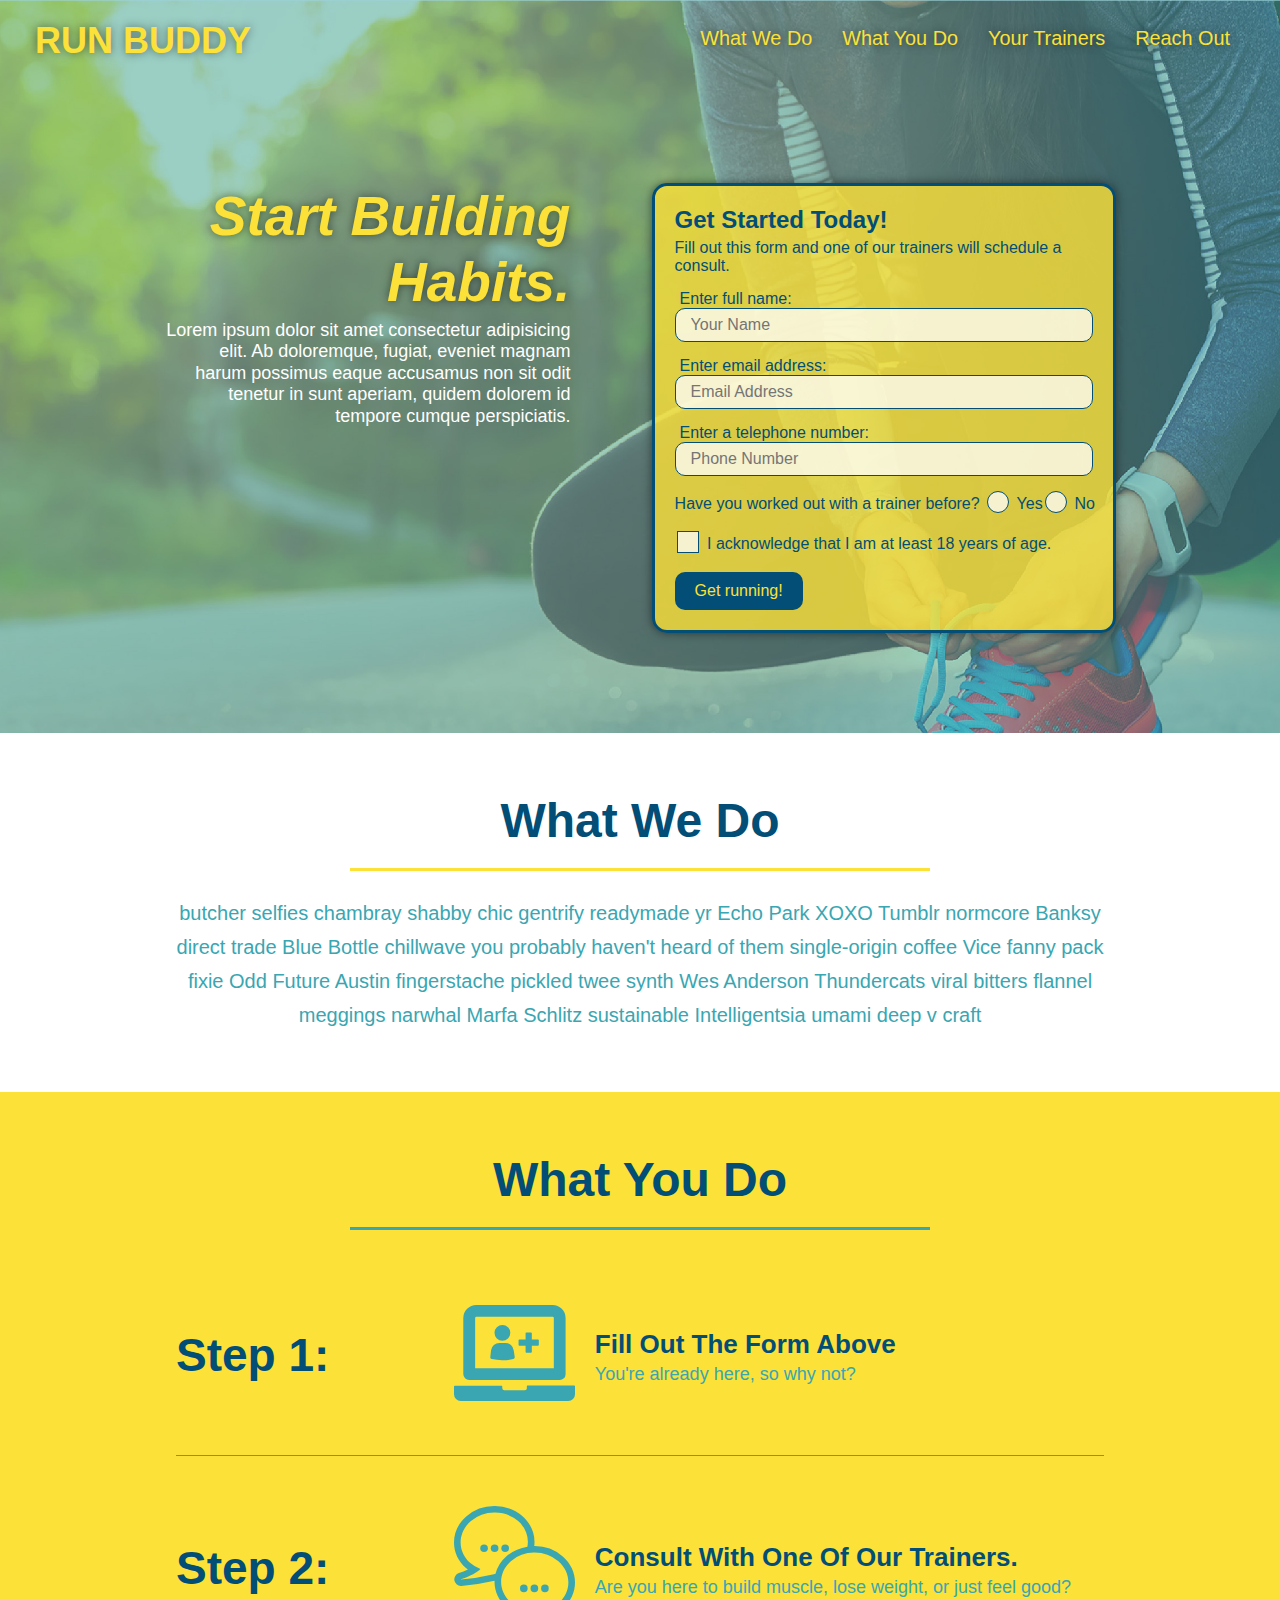
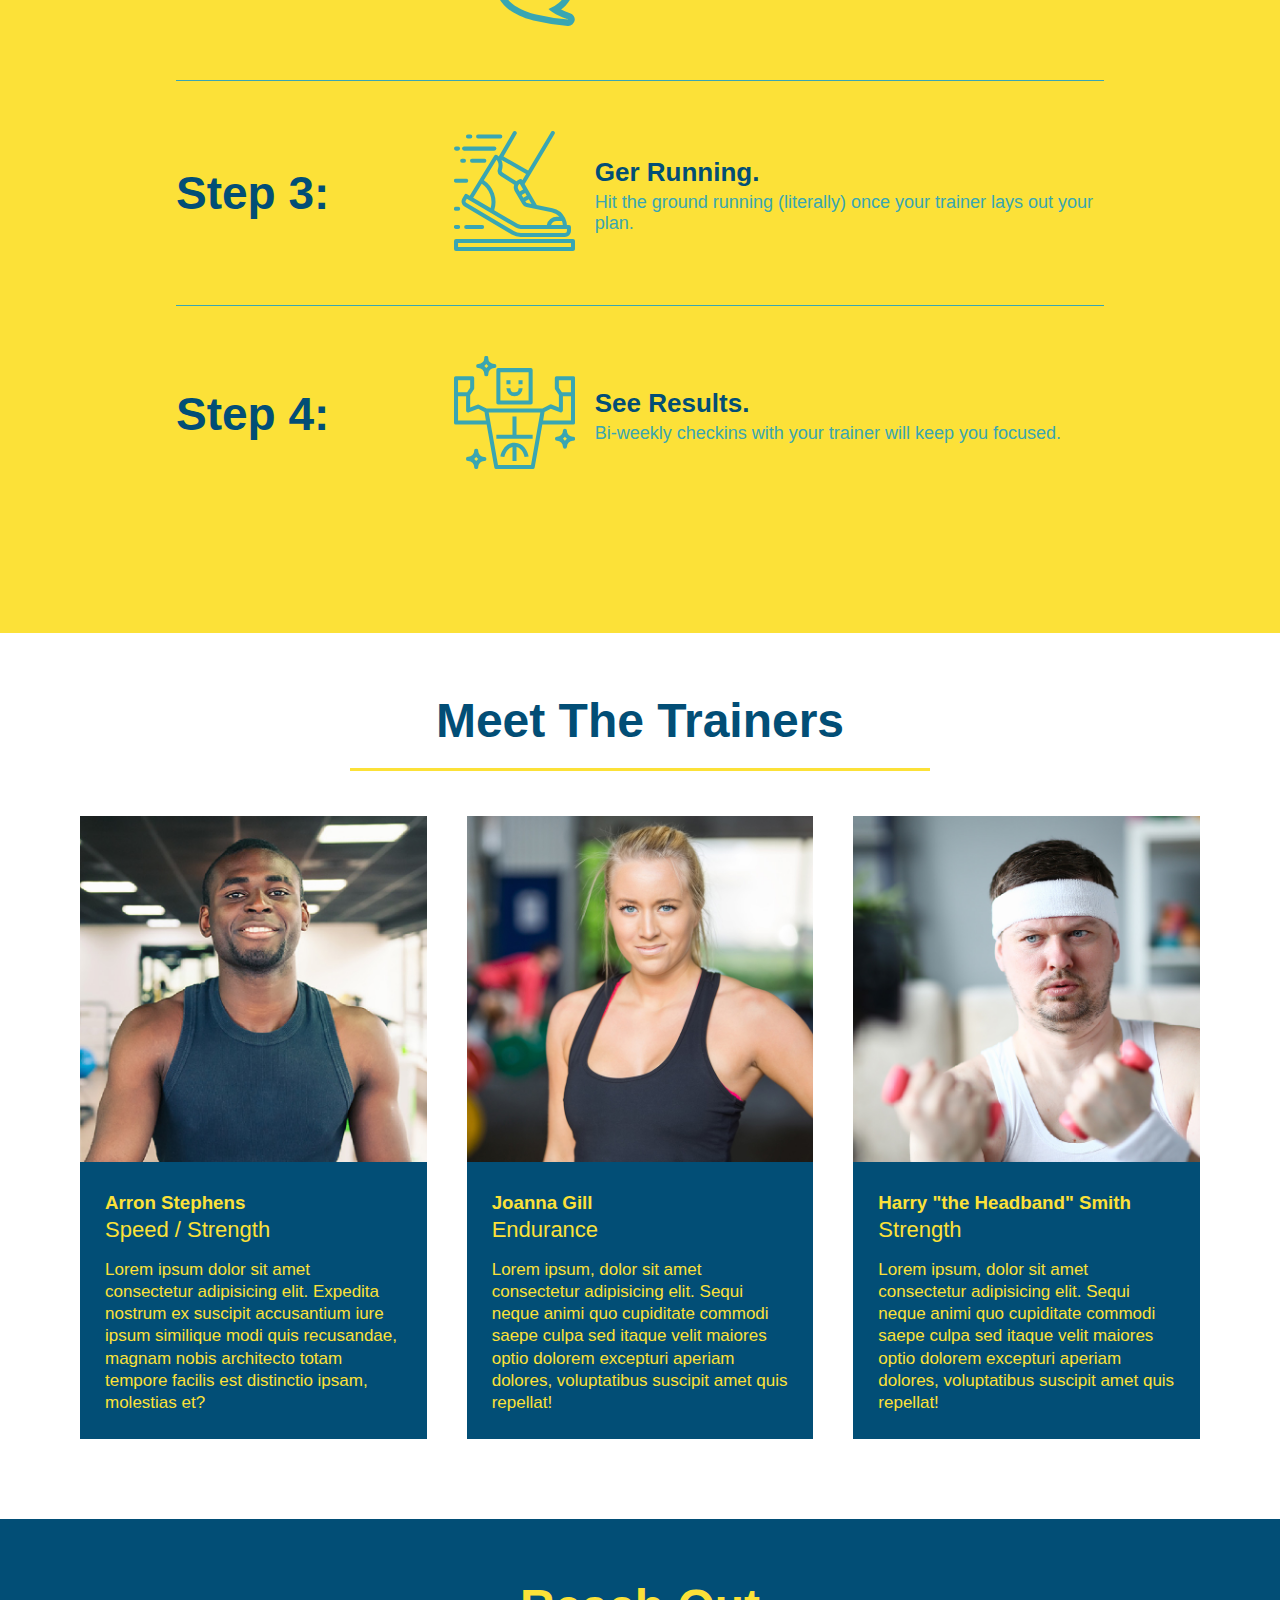
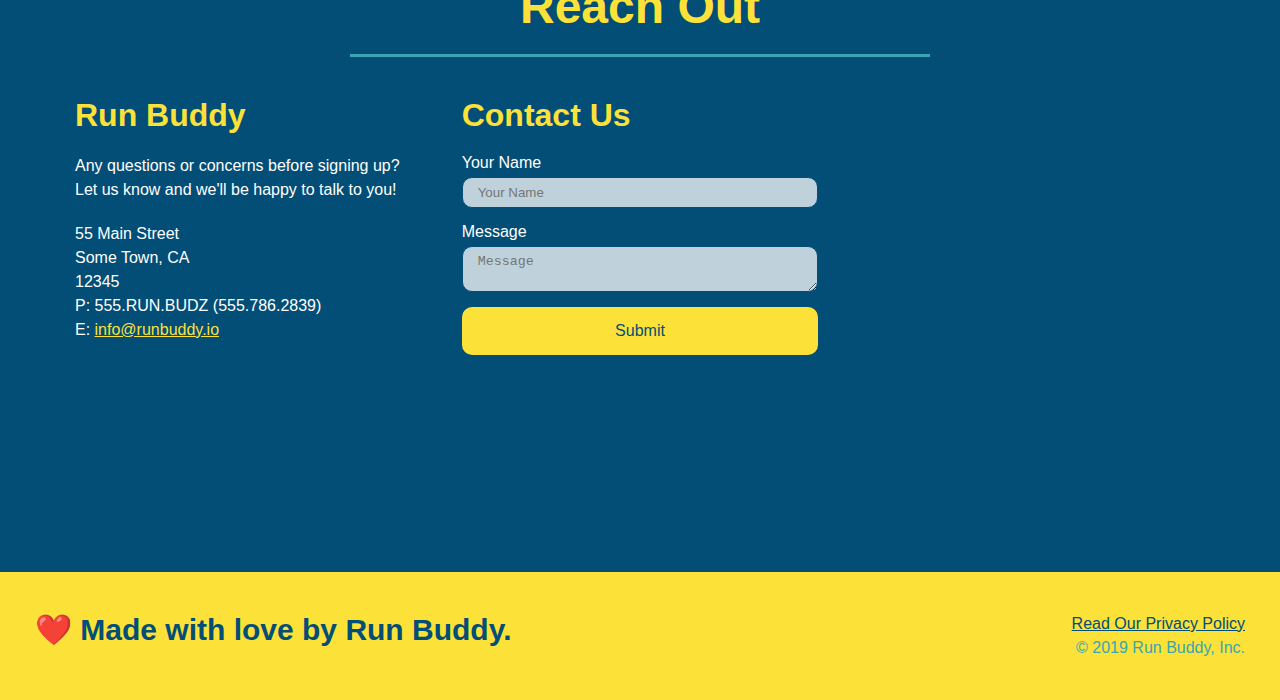
<file: index.html>
<!DOCTYPE html>
<html lang="en">

<head>
    <meta charset="UTF-8" />
    <title>Run Buddy</title>
    <link rel="stylesheet" href="./assets/css/style.css" />
    <meta name="viewport" content="width=device-width, initial-scale=1.0" />
</head>

<body>
    <!--navigation-->
    <header>
        <h1>
            <a href="/">RUN BUDDY</a>
        </h1>
        <nav>
            <ul>
                <li>
                    <a href="#what-we-do">What We Do</a>
                </li>
                <li>
                    <a href="#what-you-do">What You Do</a>
                </li>
                <li>
                    <a href="#your-trainers">Your Trainers</a>
                </li>
                <li>
                    <a href="#reach-out">Reach Out</a>
                </li>
            </ul>
        </nav>
    </header>

    <!--hero/jumbotron-->
    <section class="hero">

        <!-- add hero cta -->
        <div class="hero-cta">
            <h2>Start Building Habits.</h2>
            <p>Lorem ipsum dolor sit amet consectetur adipisicing elit. Ab doloremque, fugiat, eveniet magnam harum
                possimus eaque accusamus non sit odit tenetur in sunt aperiam, quidem dolorem id tempore cumque
                perspiciatis.</p>
        </div>

        <div class="hero-form">
            <h3>Get Started Today!</h3>
            <p>Fill out this form and one of our trainers will schedule a
                consult.</p>

            <!-- add form element-->
            <form>
                <label for="name">Enter full name:</label>
                <input type="text" placeholder="Your Name" name="name" id="name" class="form-input" />

                <label for="email">Enter email address:</label>
                <input type="email" placeholder="Email Address" name="email" id="email" class="form-input" />

                <label for="phone">Enter a telephone number:</label>
                <input type="tel" placeholder="Phone Number" name="phone" id="phone" class="form-input" />
                <p>
                    Have you worked out with a trainer before?
                    <span class="radio-wrapper">
                        <input type="radio" name="trainer-confirm" id="trainer-yes" />
                        <label for="trainer-yes">Yes</label>
                    </span>
                    <span class="radio-wrapper">
                        <input type="radio" name="trainer-confirm" id="trainer-no" />
                        <label for="trainer-no">No</label>
                    </span>
                </p>

                <p>
                    <span class="checkbox-wrapper">
                    <input type="checkbox" name="age-confirm" id="checkbox" />
                    <label for="checkbox">I acknowledge that I am at least 18 years of age.</label>
                    </span>
                </p>
                <button type="submit">
                    Get running!
                </button>
            </form>
        </div>
    </section>

    <!--"what we do" section-->
    <section id="what-we-do" class="intro">
        <div class="flex-row">
            <h2 class="section-title primary-border">What We Do</h2>
        </div>
        <div class="flex-row">
            <p>butcher selfies chambray shabby chic gentrify readymade yr Echo Park XOXO Tumblr normcore Banksy direct
                trade
                Blue Bottle chillwave you probably haven't heard of them single-origin coffee Vice fanny pack fixie Odd
                Future Austin fingerstache pickled twee synth Wes Anderson Thundercats viral bitters flannel meggings
                narwhal Marfa Schlitz sustainable Intelligentsia umami deep v craft</p>
        </div>
    </section>

    <!--"what you do" section-->
    <section id="what-you-do" class="steps">
        <div class="flex-row">
            <h2 class="section-title secondary-border">What You Do</h2>
        </div>

        <div class="step">
            <h3>Step 1:</h3>
            <div class="step-info">
                <div class="step-img">
                    <img src="./assets/images/step-1.svg" alt="" />
                </div>
                <div class="step-text">
                    <h4>Fill Out The Form Above</h4>
                    <p>You're already here, so why not?</p>
                </div>
            </div>
        </div>

        <div class="step">
            <h3>Step 2:</h3>
            <div class="step-info">
                <div class="step-img">
                    <img src="./assets/images/step-2.svg" alt="" />
                </div>
                <div class="step-text">
                    <h4>Consult With One Of Our Trainers.</h4>
                    <p>Are you here to build muscle, lose weight, or just feel good?</p>
                </div>
            </div>
        </div>

        <div class="step">
            <h3>Step 3:</h3>
            <div class="step-info">
                <div class="step-img">
                    <img src="./assets/images/step-3.svg" alt="" />
                </div>
                <div class="step-text">
                    <h4>Ger Running.</h4>
                    <p>Hit the ground running (literally) once your trainer lays out your plan.</p>
                </div>
            </div>
        </div>

        <div class="step">
            <h3>Step 4:</h3>
            <div class="step-info">
                <div class="step-img">
                    <img src="./assets/images/step-4.svg" alt="" />
                </div>
                <div class="step-text">
                    <h4>See Results.</h4>
                    <p>Bi-weekly checkins with your trainer will keep you focused.</p>
                </div>
            </div>
        </div>

    </section>

    <!--"meet the trainers" section-->
    <section id="your-trainers">

        <div class="flex-row">
            <h2 class="section-title primary-border">Meet The Trainers</h2>
        </div>

        <div class="trainers">
            <!-- flexbox div for articles-->

            <!-- first trainer bio-->
            <article class="trainer">
                <img src="./assets/images/trainer-1.jpg" alt="Arron Stephens in his workout clothes, ready to pump" />
                <div class="trainer-bio">
                    <h3 class="trainer-name">Arron Stephens</h3>
                    <h4 class="trainer-role">Speed / Strength</h4>
                    <p>Lorem ipsum dolor sit amet consectetur adipisicing elit. Expedita nostrum ex suscipit accusantium
                        iure ipsum similique modi quis recusandae, magnam nobis architecto totam tempore facilis est
                        distinctio ipsam, molestias et?</p>
                </div>
            </article>

            <!-- second trainer bio-->

            <article class="trainer">
                <img src="./assets/images/trainer-2.jpg" alt="Joanna Gill cooling off after a workout" />
                <div class="trainer-bio">
                    <h3 class="trainer-name">Joanna Gill</h3>
                    <h4 class="trainer-role">Endurance</h4>
                    <p>
                        Lorem ipsum, dolor sit amet consectetur adipisicing elit. Sequi neque animi quo cupiditate
                        commodi
                        saepe culpa sed
                        itaque velit maiores optio dolorem excepturi aperiam dolores, voluptatibus suscipit amet quis
                        repellat!
                    </p>
                </div>
            </article>

            <!-- third trainer bio-->

            <article class="trainer">
                <img src="./assets/images/trainer-3.jpg"
                    alt="Harry Smith wearing a headband and lifting comically small pink weights" />
                <div class="trainer-bio">
                    <h3 class="trainer-name">Harry "the Headband" Smith</h3>
                    <h4 class="trainer-role">Strength</h4>
                    <p>
                        Lorem ipsum, dolor sit amet consectetur adipisicing elit. Sequi neque animi quo cupiditate
                        commodi
                        saepe culpa sed
                        itaque velit maiores optio dolorem excepturi aperiam dolores, voluptatibus suscipit amet quis
                        repellat!
                    </p>
                </div>
            </article>

        </div> <!-- close flexbox div for articles -->

    </section>

    <!--"reach out" section-->
    <section id="reach-out" class="contact">

        <div class="flex-row">
            <h2 class="section-title secondary-border">Reach Out</h2>
        </div>

        <div class="contact-info"> <!-- div for flexbox -->
            <!-- contact info -->
            <div>
                <h3>Run Buddy</h3>
                <p>
                    Any questions or concerns before signing up?
                    <br />
                    Let us know and we'll be happy to talk to you!
                </p>
                <address>
                    55 Main Street <br />
                    Some Town, CA <br />
                    12345 <br />
                    P: 555.RUN.BUDZ (555.786.2839) <br />
                    E: <a href="mailto:info@runbuddy.io">info@runbuddy.io</a>
                </address>
            </div>

            <!-- contact form -->
            <div class="contact-form">
                <h3>Contact Us</h3>
                <form>
                    <label for="contact-name">Your Name</label>
                    <input type="text" id="contact-name" placeholder="Your Name" />

                    <label for="contact-message">Message</label>
                    <textarea id="contact-message" placeholder="Message"></textarea>

                    <button type="submit">Submit</button>
                </form>
            </div> <!-- end contact form -->

            <!-- google maps -->
            <iframe
                src="https://www.google.com/maps/embed?pb=!1m18!1m12!1m3!1d3072.394195073781!2d-75.32570178453261!3d39.64084221038322!2m3!1f0!2f0!3f0!3m2!1i1024!2i768!4f13.1!3m3!1m2!1s0x89c721c6d8506763%3A0x9a33dd35f42f6eb8!2sS%20Main%20St%2C%20Woodstown%2C%20NJ%2008098!5e0!3m2!1sen!2sus!4v1618361284117!5m2!1sen!2sus"
                style="border:0;" allowfullscreen="" loading="lazy"></iframe>

        </div> <!-- close flexbox div -->

    </section>

    <!--footer-->
    <footer>
        <h2>❤️ Made with love by Run Buddy.</h2>
        <div>
            <a href="./privacy-policy.html">Read Our Privacy Policy</a>
            <br /> &copy; 2019 Run Buddy, Inc.
        </div>
    </footer>

</body>

</html>
</file>
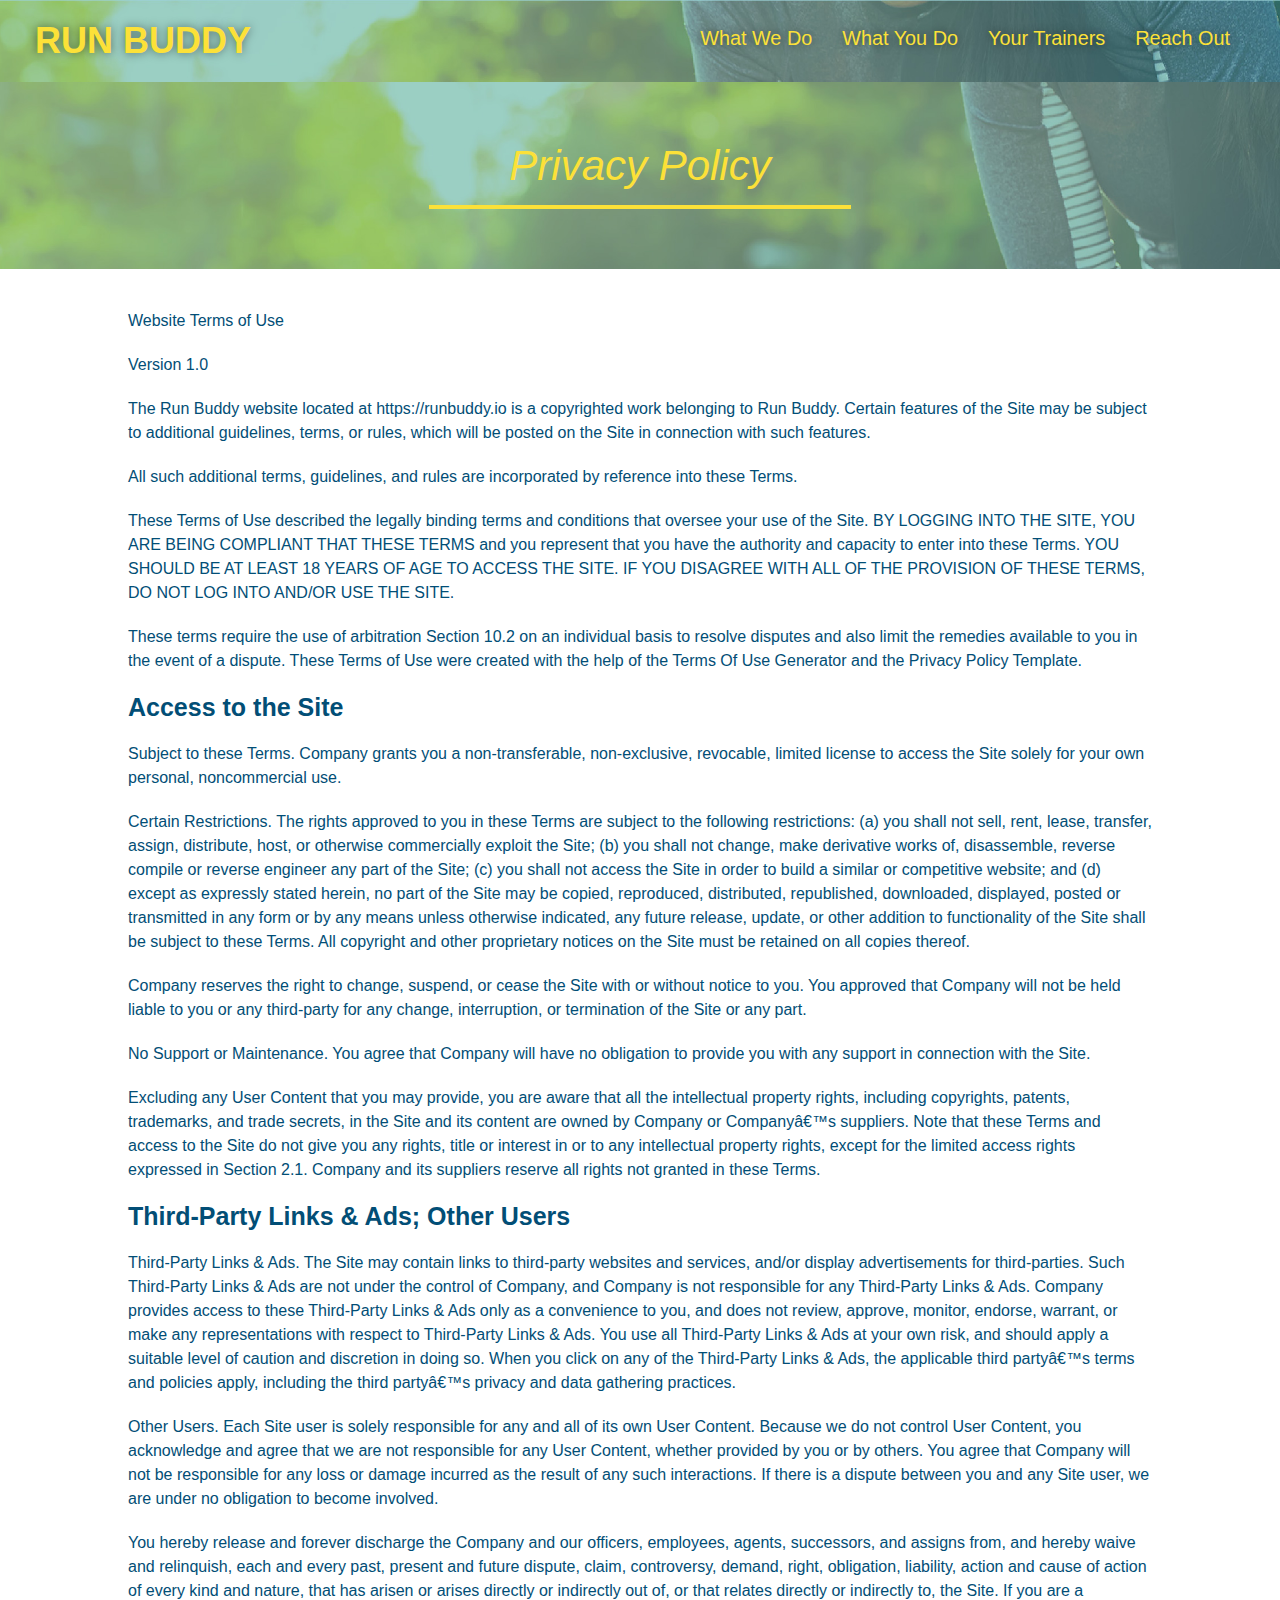
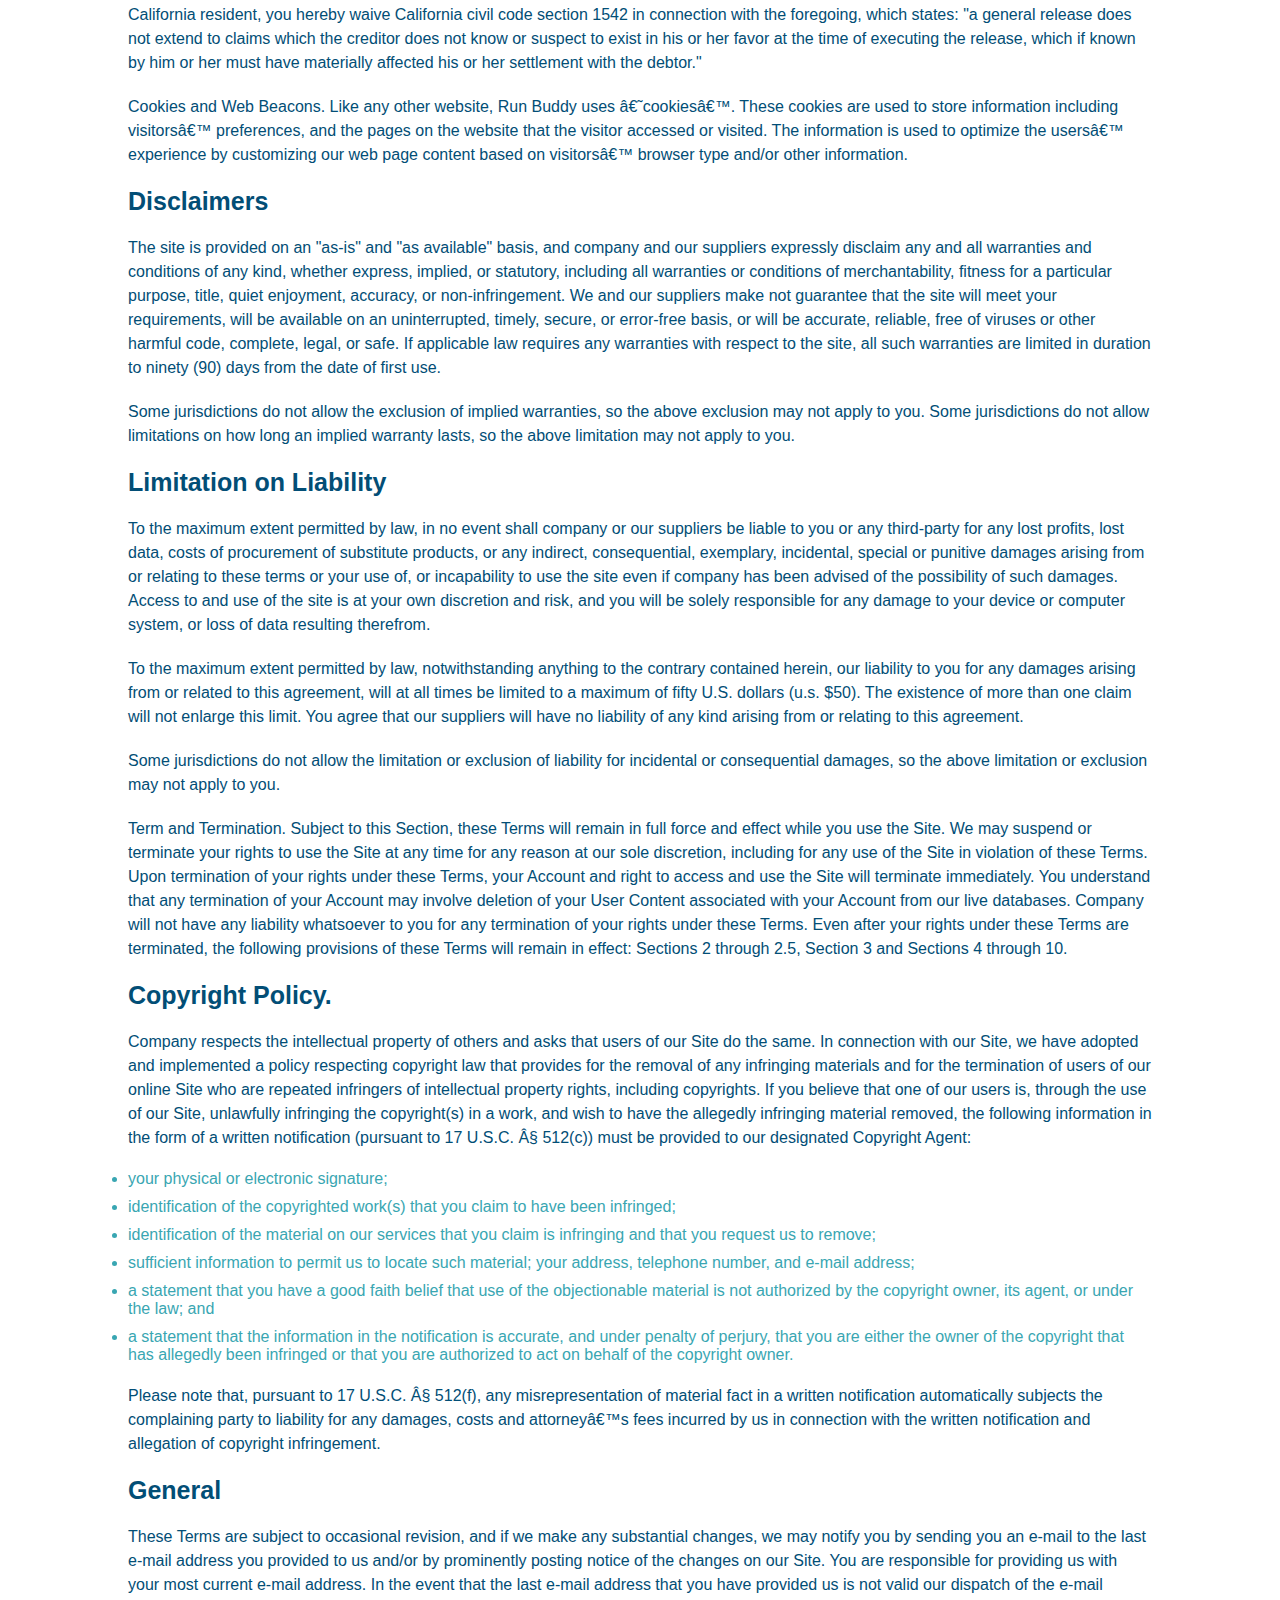
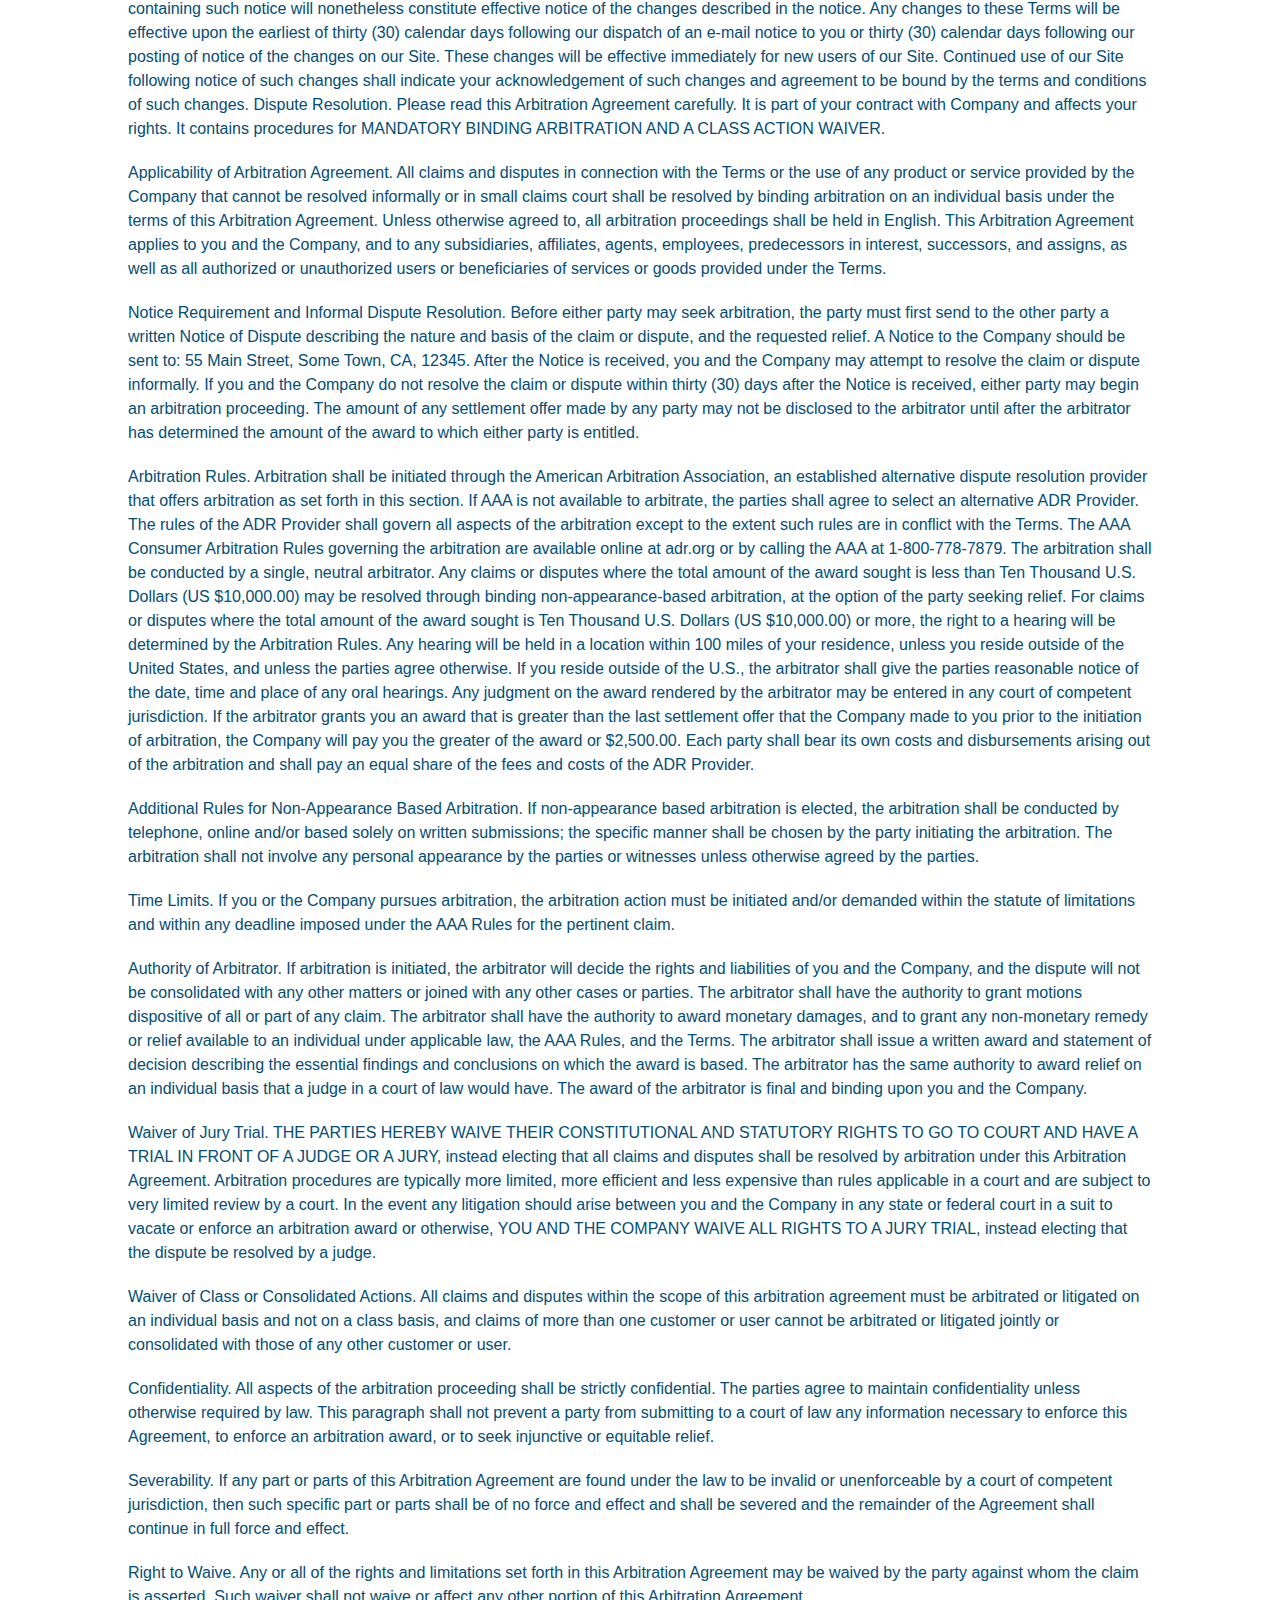
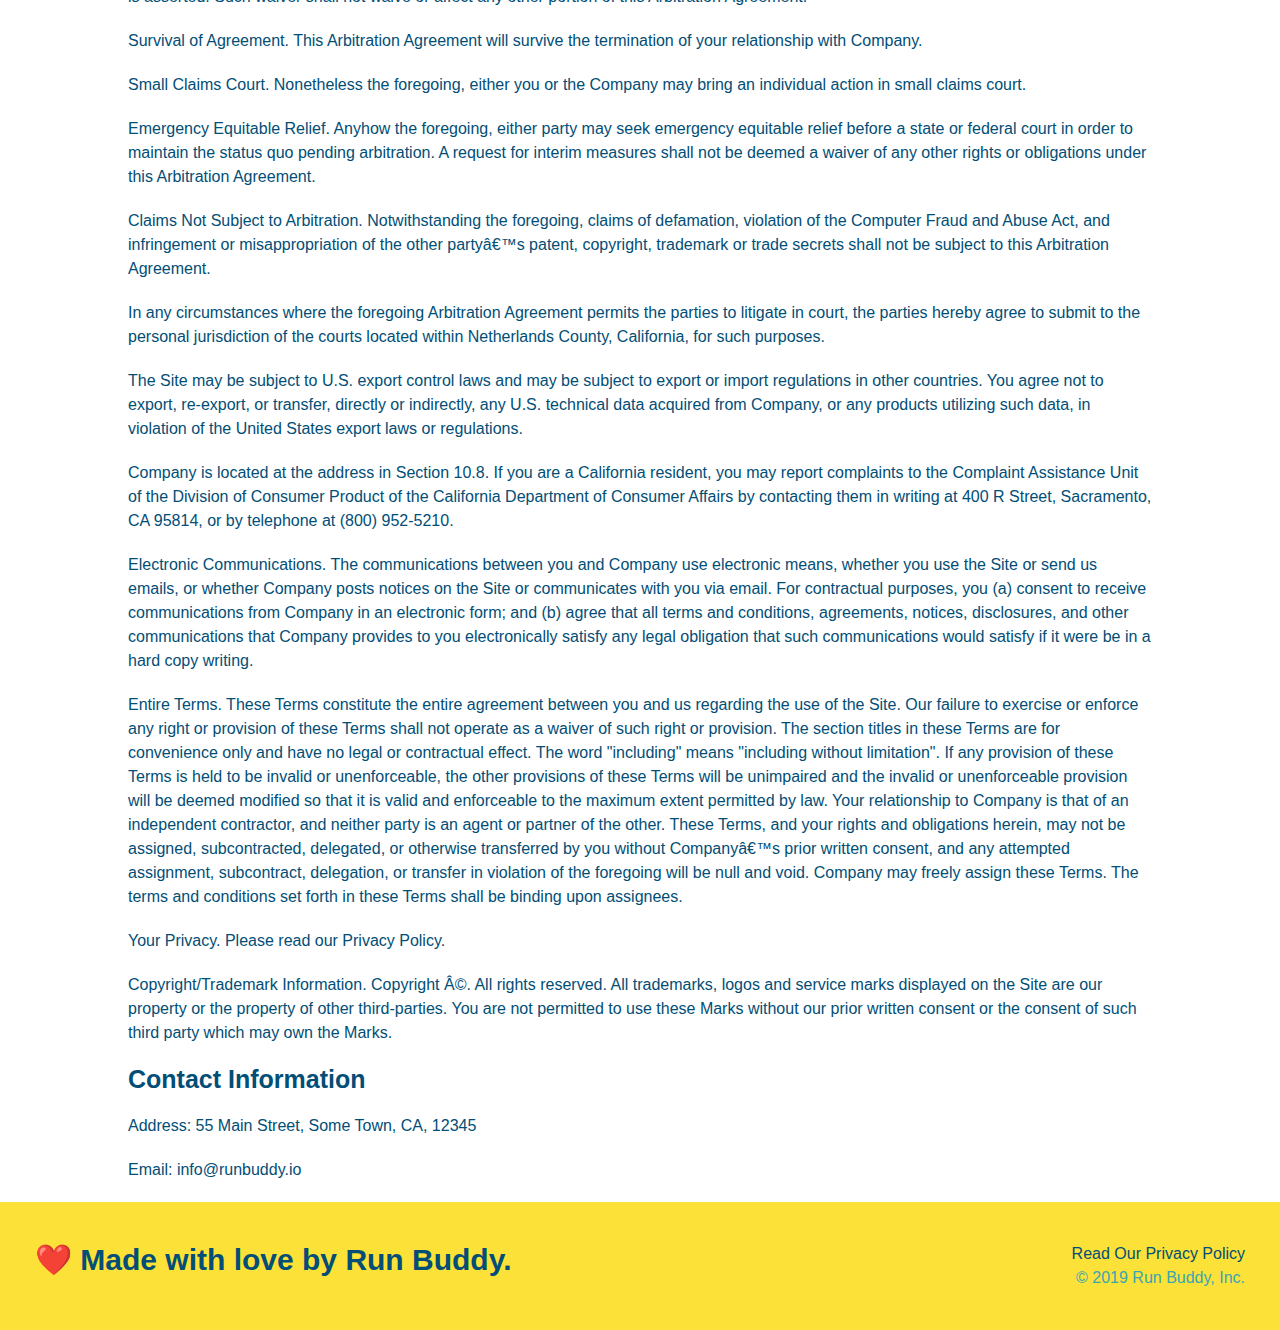
<file: privacy-policy.html>
<!DOCTYPE html>
<html lang="en">

<head>
    <meta charset="UTF-8">
    <title>Privacy Policy - Run Buddy</title>
    <link rel="stylesheet" href="./assets/css/style.css" />
    <link rel="stylesheet" href="./assets/css/secondary-styles.css" />
    <meta name="viewport" content="width=device-width, initial-scale=1.0" />
</head>

<body>
    <!--navigation-->
    <header>
        <h1>
            <a href="./index.html">RUN BUDDY</a>
        </h1>
        <nav>
            <ul>
                <li>
                    <a href="./index.html#what-we-do">What We Do</a>
                </li>
                <li>
                    <a href="./index.html#what-you-do">What You Do</a>
                </li>
                <li>
                    <a href="./index.html#your-trainers">Your Trainers</a>
                </li>
                <li>
                    <a href="./index.html#reach-out">Reach Out</a>
                </li>
            </ul>
        </nav>
    </header>

    <section class="hero">
        <h2 class="page-title">
            Privacy Policy
        </h2>
    </section>

    <article class="secondary-content">
        <p>
            Website Terms of Use
          </p>
    
          <p>
            Version 1.0
          </p>
    
          <p>
            The Run Buddy website located at https://runbuddy.io is a copyrighted work belonging to Run Buddy. Certain
            features of the Site may be subject to additional guidelines, terms, or rules, which will be posted on the Site
            in connection with such features.
          </p>
    
          <p>
            All such additional terms, guidelines, and rules are incorporated by reference into these Terms.
          </p>
    
          <p>
            These Terms of Use described the legally binding terms and conditions that oversee your use of the Site. BY
            LOGGING INTO THE SITE, YOU ARE BEING COMPLIANT THAT THESE TERMS and you represent that you have the authority
            and capacity to enter into these Terms. YOU SHOULD BE AT LEAST 18 YEARS OF AGE TO ACCESS THE SITE. IF YOU
            DISAGREE WITH ALL OF THE PROVISION OF THESE TERMS, DO NOT LOG INTO AND/OR USE THE SITE.
          </p>
    
          <p>
            These terms require the use of arbitration Section 10.2 on an individual basis to resolve disputes and also
            limit the remedies available to you in the event of a dispute. These Terms of Use were created with the help of
            the Terms Of Use Generator and the Privacy Policy Template.
          </p>
    
          <h3>
            Access to the Site
          </h3>
    
          <p>
            Subject to these Terms. Company grants you a non-transferable, non-exclusive, revocable, limited license to
            access the Site solely for your own personal, noncommercial use.
          </p>
    
          <p>
            Certain Restrictions. The rights approved to you in these Terms are subject to the following restrictions: (a)
            you shall not sell, rent, lease, transfer, assign, distribute, host, or otherwise commercially exploit the Site;
            (b) you shall not change, make derivative works of, disassemble, reverse compile or reverse engineer any part of
            the Site; (c) you shall not access the Site in order to build a similar or competitive website; and (d) except
            as expressly stated herein, no part of the Site may be copied, reproduced, distributed, republished, downloaded,
            displayed, posted or transmitted in any form or by any means unless otherwise indicated, any future release,
            update, or other addition to functionality of the Site shall be subject to these Terms. All copyright and other
            proprietary notices on the Site must be retained on all copies thereof.
          </p>
    
          <p>
            Company reserves the right to change, suspend, or cease the Site with or without notice to you. You approved
            that Company will not be held liable to you or any third-party for any change, interruption, or termination of
            the Site or any part.
          </p>
    
          <p>
            No Support or Maintenance. You agree that Company will have no obligation to provide you with any support in
            connection with the Site.
          </p>
    
          <p>
            Excluding any User Content that you may provide, you are aware that all the intellectual property rights,
            including copyrights, patents, trademarks, and trade secrets, in the Site and its content are owned by Company
            or Companyâ€™s suppliers. Note that these Terms and access to the Site do not give you any rights, title or
            interest in or to any intellectual property rights, except for the limited access rights expressed in Section
            2.1. Company and its suppliers reserve all rights not granted in these Terms.
          </p>
    
          <h3>
            Third-Party Links & Ads; Other Users
          </h3>
    
          <p>
            Third-Party Links & Ads. The Site may contain links to third-party websites and services, and/or display
            advertisements for third-parties. Such Third-Party Links & Ads are not under the control of Company, and Company
            is not responsible for any Third-Party Links & Ads. Company provides access to these Third-Party Links & Ads
            only as a convenience to you, and does not review, approve, monitor, endorse, warrant, or make any
            representations with respect to Third-Party Links & Ads. You use all Third-Party Links & Ads at your own risk,
            and should apply a suitable level of caution and discretion in doing so. When you click on any of the
            Third-Party Links & Ads, the applicable third partyâ€™s terms and policies apply, including the third partyâ€™s
            privacy and data gathering practices.
          </p>
    
          <p>
            Other Users. Each Site user is solely responsible for any and all of its own User Content. Because we do not
            control User Content, you acknowledge and agree that we are not responsible for any User Content, whether
            provided by you or by others. You agree that Company will not be responsible for any loss or damage incurred as
            the result of any such interactions. If there is a dispute between you and any Site user, we are under no
            obligation to become involved.
          </p>
    
          <p>
            You hereby release and forever discharge the Company and our officers, employees, agents, successors, and
            assigns from, and hereby waive and relinquish, each and every past, present and future dispute, claim,
            controversy, demand, right, obligation, liability, action and cause of action of every kind and nature, that has
            arisen or arises directly or indirectly out of, or that relates directly or indirectly to, the Site. If you are
            a California resident, you hereby waive California civil code section 1542 in connection with the foregoing,
            which states: "a general release does not extend to claims which the creditor does not know or suspect to exist
            in his or her favor at the time of executing the release, which if known by him or her must have materially
            affected his or her settlement with the debtor."
          </p>
    
          <p>
            Cookies and Web Beacons. Like any other website, Run Buddy uses â€˜cookiesâ€™. These cookies are used to store
            information including visitorsâ€™ preferences, and the pages on the website that the visitor accessed or visited.
            The information is used to optimize the usersâ€™ experience by customizing our web page content based on visitorsâ€™
            browser type and/or other information.
          </p>
    
          <h3>
            Disclaimers
          </h3>
    
          <p>
            The site is provided on an "as-is" and "as available" basis, and company and our suppliers expressly disclaim
            any and all warranties and conditions of any kind, whether express, implied, or statutory, including all
            warranties or conditions of merchantability, fitness for a particular purpose, title, quiet enjoyment, accuracy,
            or non-infringement. We and our suppliers make not guarantee that the site will meet your requirements, will be
            available on an uninterrupted, timely, secure, or error-free basis, or will be accurate, reliable, free of
            viruses or other harmful code, complete, legal, or safe. If applicable law requires any warranties with respect
            to the site, all such warranties are limited in duration to ninety (90) days from the date of first use.
          </p>
    
          <p>
            Some jurisdictions do not allow the exclusion of implied warranties, so the above exclusion may not apply to
            you. Some jurisdictions do not allow limitations on how long an implied warranty lasts, so the above limitation
            may not apply to you.
          </p>
    
          <h3>
            Limitation on Liability
          </h3>
    
          <p>
            To the maximum extent permitted by law, in no event shall company or our suppliers be liable to you or any
            third-party for any lost profits, lost data, costs of procurement of substitute products, or any indirect,
            consequential, exemplary, incidental, special or punitive damages arising from or relating to these terms or
            your use of, or incapability to use the site even if company has been advised of the possibility of such
            damages. Access to and use of the site is at your own discretion and risk, and you will be solely responsible
            for any damage to your device or computer system, or loss of data resulting therefrom.
          </p>
    
          <p>
            To the maximum extent permitted by law, notwithstanding anything to the contrary contained herein, our liability
            to you for any damages arising from or related to this agreement, will at all times be limited to a maximum of
            fifty U.S. dollars (u.s. $50). The existence of more than one claim will not enlarge this limit. You agree that
            our suppliers will have no liability of any kind arising from or relating to this agreement.
          </p>
    
          <p>
            Some jurisdictions do not allow the limitation or exclusion of liability for incidental or consequential
            damages, so the above limitation or exclusion may not apply to you.
          </p>
    
          <p>
            Term and Termination. Subject to this Section, these Terms will remain in full force and effect while you use
            the Site. We may suspend or terminate your rights to use the Site at any time for any reason at our sole
            discretion, including for any use of the Site in violation of these Terms. Upon termination of your rights under
            these Terms, your Account and right to access and use the Site will terminate immediately. You understand that
            any termination of your Account may involve deletion of your User Content associated with your Account from our
            live databases. Company will not have any liability whatsoever to you for any termination of your rights under
            these Terms. Even after your rights under these Terms are terminated, the following provisions of these Terms
            will remain in effect: Sections 2 through 2.5, Section 3 and Sections 4 through 10.
          </p>
    
          <h3>
            Copyright Policy.
          </h3>
    
          <p>
            Company respects the intellectual property of others and asks that users of our Site do the same. In connection
            with our Site, we have adopted and implemented a policy respecting copyright law that provides for the removal
            of any infringing materials and for the termination of users of our online Site who are repeated infringers of
            intellectual property rights, including copyrights. If you believe that one of our users is, through the use of
            our Site, unlawfully infringing the copyright(s) in a work, and wish to have the allegedly infringing material
            removed, the following information in the form of a written notification (pursuant to 17 U.S.C. Â§ 512(c)) must
            be provided to our designated Copyright Agent:
          </p>
    
          <ul>
            <li>
              your physical or electronic signature;
            </li>
            <li>
              identification of the copyrighted work(s) that you claim to have been infringed;
            </li>
            <li>
              identification of the material on our services that you claim is infringing and that you request us to remove;
            </li>
            <li>
              sufficient information to permit us to locate such material; your address, telephone number, and e-mail
              address;
            </li>
            <li>
              a statement that you have a good faith belief that use of the objectionable material is not authorized by the
              copyright owner, its agent, or under the law; and
            </li>
            <li>
              a statement that the information in the notification is accurate, and under penalty of perjury, that you are
              either the owner of the copyright that has allegedly been infringed or that you are authorized to act on
              behalf of the copyright owner.
            </li>
          </ul>
    
          <p>
            Please note that, pursuant to 17 U.S.C. Â§ 512(f), any misrepresentation of material fact in a written
            notification automatically subjects the complaining party to liability for any damages, costs and attorneyâ€™s
            fees incurred by us in connection with the written notification and allegation of copyright infringement.
          </p>
    
          <h3>
            General
          </h3>
    
          <p>
            These Terms are subject to occasional revision, and if we make any substantial changes, we may notify you by
            sending you an e-mail to the last e-mail address you provided to us and/or by prominently posting notice of the
            changes on our Site. You are responsible for providing us with your most current e-mail address. In the event
            that the last e-mail address that you have provided us is not valid our dispatch of the e-mail containing such
            notice will nonetheless constitute effective notice of the changes described in the notice. Any changes to these
            Terms will be effective upon the earliest of thirty (30) calendar days following our dispatch of an e-mail
            notice to you or thirty (30) calendar days following our posting of notice of the changes on our Site. These
            changes will be effective immediately for new users of our Site. Continued use of our Site following notice of
            such changes shall indicate your acknowledgement of such changes and agreement to be bound by the terms and
            conditions of such changes. Dispute Resolution. Please read this Arbitration Agreement carefully. It is part of
            your contract with Company and affects your rights. It contains procedures for MANDATORY BINDING ARBITRATION AND
            A CLASS ACTION WAIVER.
          </p>
    
          <p>
            Applicability of Arbitration Agreement. All claims and disputes in connection with the Terms or the use of any
            product or service provided by the Company that cannot be resolved informally or in small claims court shall be
            resolved by binding arbitration on an individual basis under the terms of this Arbitration Agreement. Unless
            otherwise agreed to, all arbitration proceedings shall be held in English. This Arbitration Agreement applies to
            you and the Company, and to any subsidiaries, affiliates, agents, employees, predecessors in interest,
            successors, and assigns, as well as all authorized or unauthorized users or beneficiaries of services or goods
            provided under the Terms.
          </p>
    
          <p>
            Notice Requirement and Informal Dispute Resolution. Before either party may seek arbitration, the party must
            first send to the other party a written Notice of Dispute describing the nature and basis of the claim or
            dispute, and the requested relief. A Notice to the Company should be sent to: 55 Main Street, Some Town, CA,
            12345. After the Notice is received, you and the Company may attempt to resolve the claim or dispute informally.
            If you and the Company do not resolve the claim or dispute within thirty (30) days after the Notice is received,
            either party may begin an arbitration proceeding. The amount of any settlement offer made by any party may not
            be disclosed to the arbitrator until after the arbitrator has determined the amount of the award to which either
            party is entitled.
          </p>
    
          <p>
            Arbitration Rules. Arbitration shall be initiated through the American Arbitration Association, an established
            alternative dispute resolution provider that offers arbitration as set forth in this section. If AAA is not
            available to arbitrate, the parties shall agree to select an alternative ADR Provider. The rules of the ADR
            Provider shall govern all aspects of the arbitration except to the extent such rules are in conflict with the
            Terms. The AAA Consumer Arbitration Rules governing the arbitration are available online at adr.org or by
            calling the AAA at 1-800-778-7879. The arbitration shall be conducted by a single, neutral arbitrator. Any
            claims or disputes where the total amount of the award sought is less than Ten Thousand U.S. Dollars (US
            $10,000.00) may be resolved through binding non-appearance-based arbitration, at the option of the party seeking
            relief. For claims or disputes where the total amount of the award sought is Ten Thousand U.S. Dollars (US
            $10,000.00) or more, the right to a hearing will be determined by the Arbitration Rules. Any hearing will be
            held in a location within 100 miles of your residence, unless you reside outside of the United States, and
            unless the parties agree otherwise. If you reside outside of the U.S., the arbitrator shall give the parties
            reasonable notice of the date, time and place of any oral hearings. Any judgment on the award rendered by the
            arbitrator may be entered in any court of competent jurisdiction. If the arbitrator grants you an award that is
            greater than the last settlement offer that the Company made to you prior to the initiation of arbitration, the
            Company will pay you the greater of the award or $2,500.00. Each party shall bear its own costs and
            disbursements arising out of the arbitration and shall pay an equal share of the fees and costs of the ADR
            Provider.
          </p>
    
          <p>
            Additional Rules for Non-Appearance Based Arbitration. If non-appearance based arbitration is elected, the
            arbitration shall be conducted by telephone, online and/or based solely on written submissions; the specific
            manner shall be chosen by the party initiating the arbitration. The arbitration shall not involve any personal
            appearance by the parties or witnesses unless otherwise agreed by the parties.
          </p>
    
          <p>
            Time Limits. If you or the Company pursues arbitration, the arbitration action must be initiated and/or demanded
            within the statute of limitations and within any deadline imposed under the AAA Rules for the pertinent claim.
          </p>
    
          <p>
            Authority of Arbitrator. If arbitration is initiated, the arbitrator will decide the rights and liabilities of
            you and the Company, and the dispute will not be consolidated with any other matters or joined with any other
            cases or parties. The arbitrator shall have the authority to grant motions dispositive of all or part of any
            claim. The arbitrator shall have the authority to award monetary damages, and to grant any non-monetary remedy
            or relief available to an individual under applicable law, the AAA Rules, and the Terms. The arbitrator shall
            issue a written award and statement of decision describing the essential findings and conclusions on which the
            award is based. The arbitrator has the same authority to award relief on an individual basis that a judge in a
            court of law would have. The award of the arbitrator is final and binding upon you and the Company.
          </p>
    
          <p>
            Waiver of Jury Trial. THE PARTIES HEREBY WAIVE THEIR CONSTITUTIONAL AND STATUTORY RIGHTS TO GO TO COURT AND HAVE
            A TRIAL IN FRONT OF A JUDGE OR A JURY, instead electing that all claims and disputes shall be resolved by
            arbitration under this Arbitration Agreement. Arbitration procedures are typically more limited, more efficient
            and less expensive than rules applicable in a court and are subject to very limited review by a court. In the
            event any litigation should arise between you and the Company in any state or federal court in a suit to vacate
            or enforce an arbitration award or otherwise, YOU AND THE COMPANY WAIVE ALL RIGHTS TO A JURY TRIAL, instead
            electing that the dispute be resolved by a judge.
          </p>
    
          <p>
            Waiver of Class or Consolidated Actions. All claims and disputes within the scope of this arbitration agreement
            must be arbitrated or litigated on an individual basis and not on a class basis, and claims of more than one
            customer or user cannot be arbitrated or litigated jointly or consolidated with those of any other customer or
            user.
          </p>
    
          <p>
            Confidentiality. All aspects of the arbitration proceeding shall be strictly confidential. The parties agree to
            maintain confidentiality unless otherwise required by law. This paragraph shall not prevent a party from
            submitting to a court of law any information necessary to enforce this Agreement, to enforce an arbitration
            award, or to seek injunctive or equitable relief.
          </p>
    
          <p>
            Severability. If any part or parts of this Arbitration Agreement are found under the law to be invalid or
            unenforceable by a court of competent jurisdiction, then such specific part or parts shall be of no force and
            effect and shall be severed and the remainder of the Agreement shall continue in full force and effect.
          </p>
    
          <p>
            Right to Waive. Any or all of the rights and limitations set forth in this Arbitration Agreement may be waived
            by the party against whom the claim is asserted. Such waiver shall not waive or affect any other portion of this
            Arbitration Agreement.
          </p>
    
          <p>
            Survival of Agreement. This Arbitration Agreement will survive the termination of your relationship with
            Company.
          </p>
    
          <p>
            Small Claims Court. Nonetheless the foregoing, either you or the Company may bring an individual action in small
            claims court.
          </p>
    
          <p>
            Emergency Equitable Relief. Anyhow the foregoing, either party may seek emergency equitable relief before a
            state or federal court in order to maintain the status quo pending arbitration. A request for interim measures
            shall not be deemed a waiver of any other rights or obligations under this Arbitration Agreement.
          </p>
    
          <p>
            Claims Not Subject to Arbitration. Notwithstanding the foregoing, claims of defamation, violation of the
            Computer Fraud and Abuse Act, and infringement or misappropriation of the other partyâ€™s patent, copyright,
            trademark or trade secrets shall not be subject to this Arbitration Agreement.
          </p>
    
          <p>
            In any circumstances where the foregoing Arbitration Agreement permits the parties to litigate in court, the
            parties hereby agree to submit to the personal jurisdiction of the courts located within Netherlands County,
            California, for such purposes.
          </p>
    
          <p>
            The Site may be subject to U.S. export control laws and may be subject to export or import regulations in other
            countries. You agree not to export, re-export, or transfer, directly or indirectly, any U.S. technical data
            acquired from Company, or any products utilizing such data, in violation of the United States export laws or
            regulations.
          </p>
    
          <p>
            Company is located at the address in Section 10.8. If you are a California resident, you may report complaints
            to the Complaint Assistance Unit of the Division of Consumer Product of the California Department of Consumer
            Affairs by contacting them in writing at 400 R Street, Sacramento, CA 95814, or by telephone at (800) 952-5210.
          </p>
    
          <p>
            Electronic Communications. The communications between you and Company use electronic means, whether you use the
            Site or send us emails, or whether Company posts notices on the Site or communicates with you via email. For
            contractual purposes, you (a) consent to receive communications from Company in an electronic form; and (b)
            agree that all terms and conditions, agreements, notices, disclosures, and other communications that Company
            provides to you electronically satisfy any legal obligation that such communications would satisfy if it were be
            in a hard copy writing.
          </p>
    
          <p>
            Entire Terms. These Terms constitute the entire agreement between you and us regarding the use of the Site. Our
            failure to exercise or enforce any right or provision of these Terms shall not operate as a waiver of such right
            or provision. The section titles in these Terms are for convenience only and have no legal or contractual
            effect. The word "including" means "including without limitation". If any provision of these Terms is held to be
            invalid or unenforceable, the other provisions of these Terms will be unimpaired and the invalid or
            unenforceable provision will be deemed modified so that it is valid and enforceable to the maximum extent
            permitted by law. Your relationship to Company is that of an independent contractor, and neither party is an
            agent or partner of the other. These Terms, and your rights and obligations herein, may not be assigned,
            subcontracted, delegated, or otherwise transferred by you without Companyâ€™s prior written consent, and any
            attempted assignment, subcontract, delegation, or transfer in violation of the foregoing will be null and void.
            Company may freely assign these Terms. The terms and conditions set forth in these Terms shall be binding upon
            assignees.
          </p>
    
          <p>
            Your Privacy. Please read our Privacy Policy.
          </p>
    
          <p>
            Copyright/Trademark Information. Copyright Â©. All rights reserved. All trademarks, logos and service marks
            displayed on the Site are our property or the property of other third-parties. You are not permitted to use
            these Marks without our prior written consent or the consent of such third party which may own the Marks.
          </p>
    
          <h3>
            Contact Information
          </h3>
    
          <p>
            Address: 55 Main Street, Some Town, CA, 12345
          </p>
    
          <p>
            Email: info@runbuddy.io
          </p>
    </article>

    <!--footer-->
    <footer>
        <h2>❤️ Made with love by Run Buddy.</h2>
        <div>
            <a>Read Our Privacy Policy</a>
            <br /> &copy; 2019 Run Buddy, Inc.
        </div>
    </footer>

</body>

</html>
</file>
<file: assets/css/style.css>
:root {
    --primary-color: #fce138;
    --secondary-color: #024e76;
    --tertiary-color: #39a6b2;
}

* {
    margin: 0;
    padding: 0;
    box-sizing: border-box;
}

body {
    color: var(--tertiary-color);
    font-family: Helvetica, Arial, sans-serif;
    }

/* apply styles to <header> */
header {
    padding: 20px 35px;
    background-color: var(--tertiary-color);
    display: flex;
    justify-content: space-between;
    flex-wrap: wrap;
    position: -webkit-sticky;
    position: sticky;
    top: 0;
    background-image: url(../images/hero-bg.jpg);
    background-size: cover;
    background-attachment: fixed;
    background-position: 80%;
    z-index: 9999;
}

header h1 {
    font-weight: bold;
    font-size: 36px;
    color: var(--primary-color);
    margin: 0;
    text-shadow: 0 0 10px rgba(0, 0, 0, 0.5);
}

header a {
    text-decoration: none;
    color: var(--primary-color);
}

header nav {
    margin: 7px 0;
}

header nav ul {
    display: flex;
    flex-wrap: wrap;
    justify-content: space-between;
    align-items: center;
    list-style: none;
}

header nav ul li a {
    padding: 10px 15px;
    font-weight: lighter;
    font-size: 1.55vw;
    text-shadow: 0 0 10px rgba(0, 0, 0, 0.5);
}

header nav ul li a:hover {
    background: var(--primary-color);
    color: var(--secondary-color);
    border-radius: 15px;
    text-shadow: none;
}
/* header style end*/


/* hero style start */
.hero {
    background-image: url(../images/hero-bg.jpg);
    background-size: cover;
    background-attachment: fixed;
    background-position: 80%;
    display: flex;
    justify-content: center;
    flex-wrap: wrap;
    align-items: flex-start;
}

.hero-cta {
    width: 35%;
    text-align: right;
    margin: 3.5%;
    color: #fff;
    font-size: 18px;
    line-height: 1.2;
}

.hero-cta h2 {
    font-style: italic;
    font-size: 55px;
    color: var(--primary-color);
    text-shadow: 0 0 10px rgba(0, 0, 0, 0.5);
}

.hero h3 {
    font-size: 24px;
    margin: 0;
}

.hero p {
    margin: 5px 0 15px 0;
}


/* form style */
.hero-form {
    background-color: rgba(252, 225, 56, .8);
    padding: 20px;
    color: var(--secondary-color);
    border: solid 3px var(--secondary-color);
    border-radius: 15px;
    width: 40%;
    margin: 3.5%;
    box-shadow: 0 0 10px rgba(0, 0, 0, 0.5);
}

.form-input {
    border: 1px solid var(--secondary-color);
    border-radius: 10px;
    display: block;
    padding: 7px 15px;
    font-size: 16px;
    color: var(--secondary-color);
    background-color: rgba(255, 255, 255, .75);
    width: 100%;
    margin-bottom: 15px;
}

.checkbox-wrapper input, .radio-wrapper input {
    opacity: 0;
}

.checkbox-wrapper label, .radio-wrapper label {
    position: relative;
    left: 10px;
    margin: 10px;
    line-height: 1.6;
}

.checkbox-wrapper label::before, .radio-wrapper label::before {
    content: "";
    height: 20px;
    width: 20px;
    background: rgba(255, 255, 255, 0.75);
    border: 1px solid var(--secondary-color);
    position: absolute;
    top: -4px;
    left: -30px;
}

.radio-wrapper label::before {
    border-radius: 50%;
}

.radio-wrapper label::after {
    content: "";
    width: 20px;
    height: 20px;
    border-radius: 50%;
    background-image: radial-gradient(circle, var(--tertiary-color), var(--secondary-color));
    position: absolute;
    left: -29px;
    top: -3px;
}

.checkbox-wrapper label::after {
    content: "";
    height: 6px;
    width: 14px;
    border-left: 2px solid var(--secondary-color);
    border-bottom: 2px solid var(--secondary-color);
    position: absolute;
    left: -26px;
    top: 1px;
    transform: rotate(-58deg);
}

.checkbox-wrapper input + label::after, .radio-wrapper input + label::after {
    content: none;
}

.checkbox-wrapper input:checked + label::after, .radio-wrapper input:checked + label::after {
    content: "";
}

.form-input:focus {
    background-color: rgba(255, 255, 255, 1);
    outline: none;
}

.hero-form label {
    margin: 0 5px;
}

.hero-form button {
    color: var(--primary-color);
    background-color: var(--secondary-color);
    border: none;
    border-radius: 10px;
    padding: 10px 20px;
    font-size: 16px;
}

.hero-form button:hover {
    background-color: var(--tertiary-color);
}
/* hero style end */


/* section styling */

section {
    padding: 60px;
}

.section-title {
    font-size: 48px;
    color: var(--secondary-color);
    border-bottom: 3px solid;
    padding-bottom: 20px;
    text-align: center;
    margin: 0 auto 25px auto;
    width: 50%;
}

.primary-border {
    border-color: var(--primary-color);
}

.secondary-border {
    border-color: var(--tertiary-color);
}

.text-left {
    text-align: left;
}

.text-right {
    text-align: right;
}

.flex-row {
    display: flex;
}

.intro p {
    line-height: 1.7;
    color: var(--tertiary-color);
    width: 80%;
    font-size: 20px;
    margin: 0 auto;
    text-align: center;
}
/* intro style end */

/* steps style */
.steps {
    background: var(--primary-color);
}

.step {
    margin: 50px auto;
    padding-bottom: 50px;
    width: 80%;
    display: flex;
    flex-wrap: wrap;
    align-items: center;
    justify-content: space-between;
}

.step:not(:last-child) {
    border-bottom: 1px solid var(--tertiary-color);
}

.step h3 {
    color: var(--secondary-color);
    font-size: 46px;
    flex: 1 30%
}

.step-info {
    display: flex;
    flex-wrap: wrap;
    flex: 2 70%;
    align-items: center;
}

.step-img {
    flex: 1 12%;
    margin-right: 20px;
}

.step-img img {
    max-width: 100%;
}

.step-text{
    flex: 12;
}

.step-text p {
    color: var(--tertiary-color);
    font-size: 18px;
    flex: 12;
}

.step-text h4 {
    font-size: 26px;
    line-height: 1.5;
    color: var(--secondary-color);
}

/* steps style end */

/* trainers style */
.trainers {
  width: 100%;
  margin: 0 auto;
  display: flex;
  flex-wrap: wrap;
  justify-content: space-around;
}

.trainer {
    margin: 20px;
    background: var(--secondary-color);
    color: var(--primary-color);
    flex: 1;
}

.trainer img {
    width: 100%;
}

.trainer-bio {
    padding: 25px;
    line-height: 1.3;
}

.trainer-bio h3 {
    font-size: 28pxpx;
}

.trainer-bio h4 {
    font-weight: lighter;
    font-size: 22px;
    margin-bottom: 15px;
}

.trainer-bio p {
    font-size: 17px;
}
/* trainers style end */

/* reach out style */
.contact {
    background: var(--secondary-color);
}

.contact h2 {
    color: var(--primary-color);
}

.contact-info {
    display: flex;
    justify-content: space-between;
    flex-wrap: wrap;
}

.contact-info > * {
    flex: 1;
    margin: 15px;
}

.contact-info div {
    color: white;
}

.contact-info h3 {
    color: var(--primary-color);
    font-size: 32px;
    margin-bottom: 20px;
}

.contact-info p, .contact-info address {
    margin: 20px 0;
    line-height: 1.5;
    font-size: 16px;
    font-style: normal;
}

.contact-info a {
    color: var(--primary-color);
}

.contact-form input, .contact-form textarea {
    border: 1px solid var(--secondary-color);
    border-radius: 10px;
    display: block;
    padding: 7px 15px;
    color: var(--secondary-color);
    background-color: rgba(255, 255, 255, .75);
    width: 100%;
    margin-bottom: 15px;
    margin-top: 5px;
}

.contact-form input:focus, .contact-form textarea:focus {
    background-color: rgba(255, 255, 255, 1);
    outline: none;
}

.contact-form button {
    width: 100%;
    border: none;
    border-radius: 10px;
    background: var(--primary-color);
    color: var(--secondary-color);
    text-align: center;
    padding: 15px 0;
    font-size: 16px;
}

.contact-form button:hover {
    color: var(--primary-color);
    background: var(--tertiary-color)
}

.contact iframe {
    height: 400px;
}
/* reach out style end */

/* section style end */


/* footer styling */
    footer {
        background: var(--primary-color);
        width: 100%;
        padding: 40px 35px;
        display: flex;
        justify-content: space-between;
        flex-wrap: wrap;
    }

    footer h2 {
        color: var(--secondary-color);
        font-size: 30px;
        margin: 0;
    }

    footer div {
        line-height: 1.5;
        text-align: right;
    }

    footer a {
        color: var(--secondary-color);
    }

    /* MEDIA QUERY FOR SMALLER DESKTOP SCREENS AND SMALLER */
    @media screen and (max-width: 980px) {
      header{
          padding-bottom: 0;
          justify-content: center;
          position: relative;
      }

      header h1 {
          width: 100%;
          text-align: center;
      }

      header nav ul {
          margin-top: 20px;
          width: 100%;
          justify-content: center;
      }

      header nav ul li a {
          font-size: 20px;
      }

      .hero-cta, .hero-form {
          width: 100%;
      }

      .hero-cta {
          text-align: center;
      }

      .section-title {
          width: 80%;
      }

      .trainer {
          flex: 0 70%;
      }

      .contact-info iframe {
          flex: 1 100%;
      }

      footer h2, footer div {
          text-align: center;
          width: 100%;
      }
    }

    /* MEDIA QUERY FOR TABLETS AND SMALLER */
    @media screen and (max-width: 768px) {

       section {
           padding: 30px 15px;
       }

       .step h3 {
            flex: 1 100%;
            text-align: center;
        }

        .step-info {
            flex: 2 100%;
            text-align: center;
            justify-content: center;
        }

        .step-img {
            flex: 0 32%;
            margin-right: 0;
            margin-top: 15px;
            margin-bottom: 15px;
        }

        .step-text {
            flex: 100%;
        }
    }

    /* MEDIA QUERY FOR MOBILE PHONES AND SMALLER */
    @media screen and (max-width: 575px) {

        .hero-cta, .hero-form {
            width: 80%;
        }

       .hero-form button {
           width: 100%;
       }

       .section-title {
           width: 80%%;
       }

       .step {
           width: 60%;
       }

       .intro p {
           width: 80%;
       }

       .trainer {
           flex: 0 75%;
       }

       .contact-info {
           text-align: left;
       }

       .contact-info > * {
           flex: 0 100%;
       }

       .contact-form {
           order: 3;
       }

       .contact-form label {
           display: none;
       }
    }
</file>
<file: assets/css/secondary-styles.css>
.hero {
    background-position: bottom;
    height: auto;
    text-align: center;
    margin-bottom: 40px;
}


.page-title {
    color: #fce138;
    display: inline-block;
    border-bottom: 4px solid #fce138;
    padding: 0 80px 15px 80px;
    font-weight: normal;
    font-size: 42px;
    font-style: italic;
}

.secondary-content {
    width: 80%;
    margin: 0 auto;
    color: #024e76;
}

.secondary-content h3 {
    font-size: 25px;
    margin: 20px 0;
}

.secondary-content p {
    font-size: 16px;
    line-height: 1.5;
    margin: 20px 0;
}

.secondary-content li {
    color: #39a6b2;
    margin: 10px 0;
}
</file>
